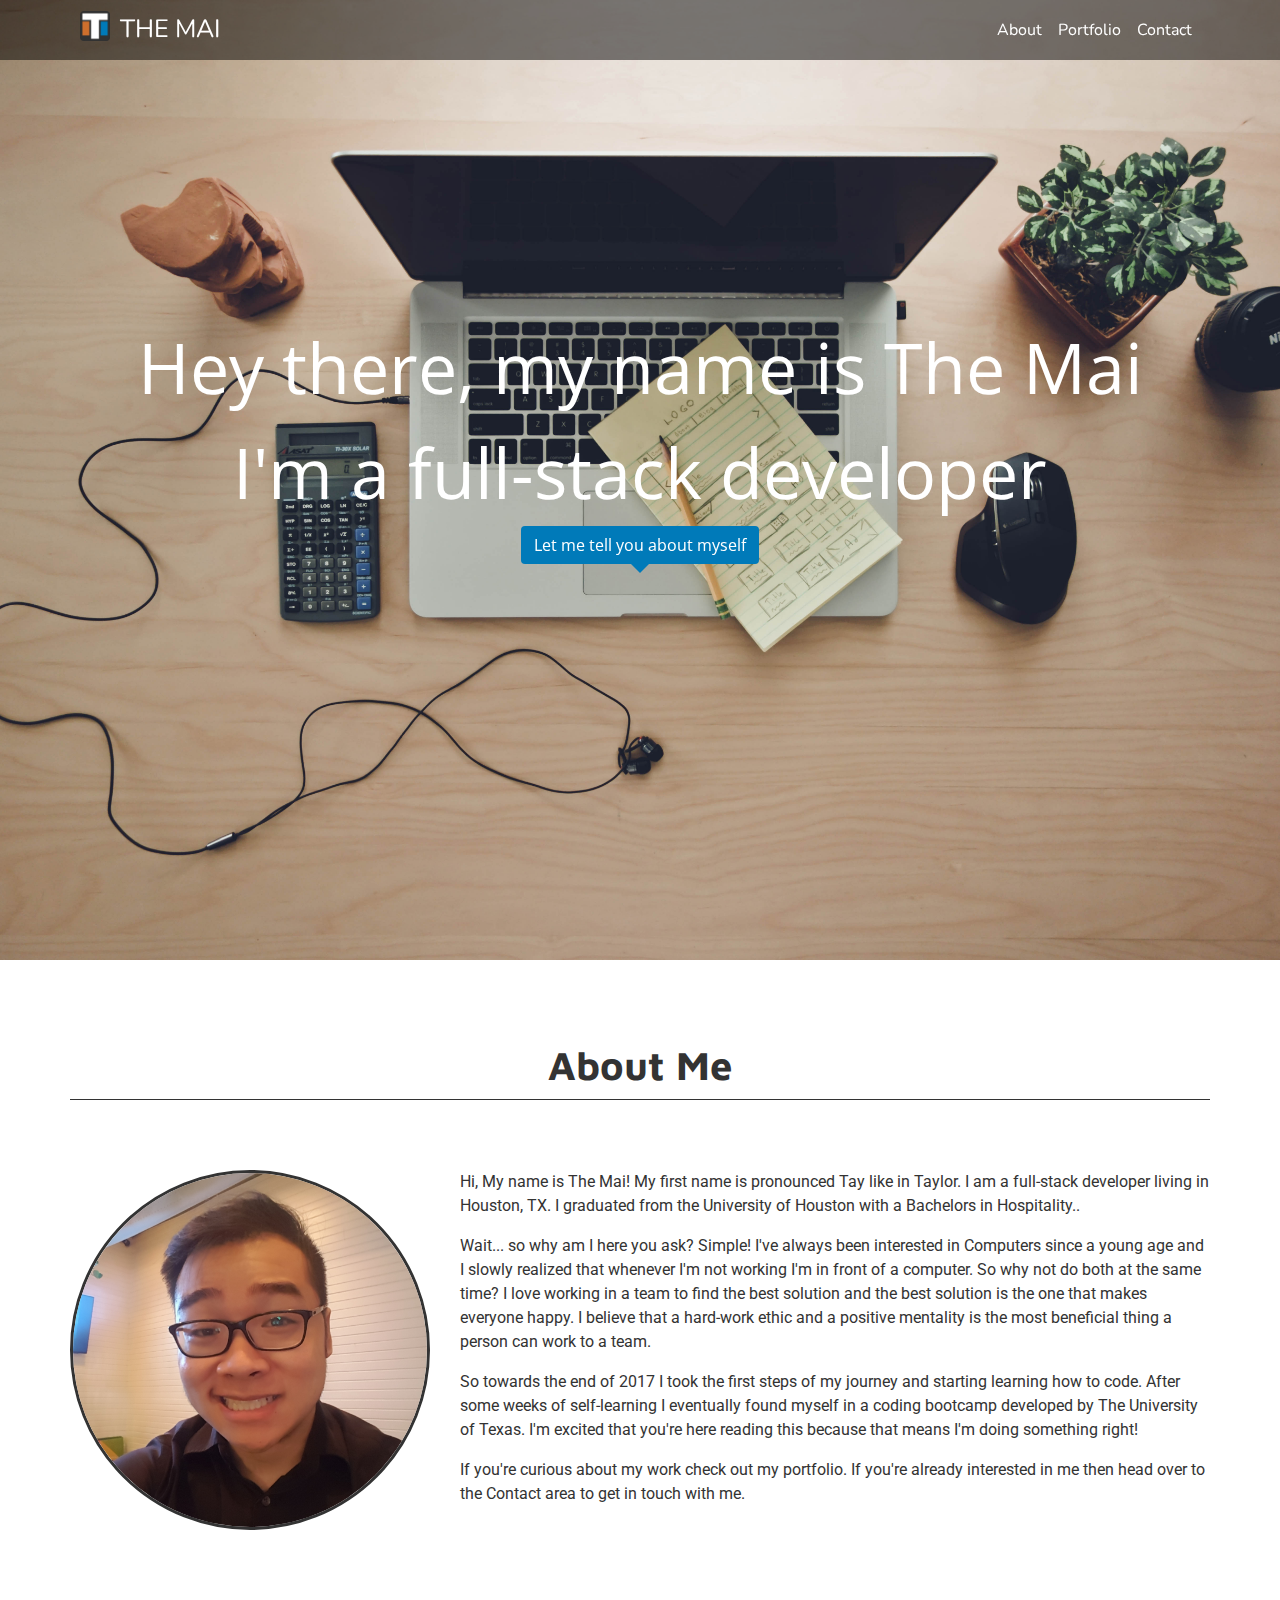
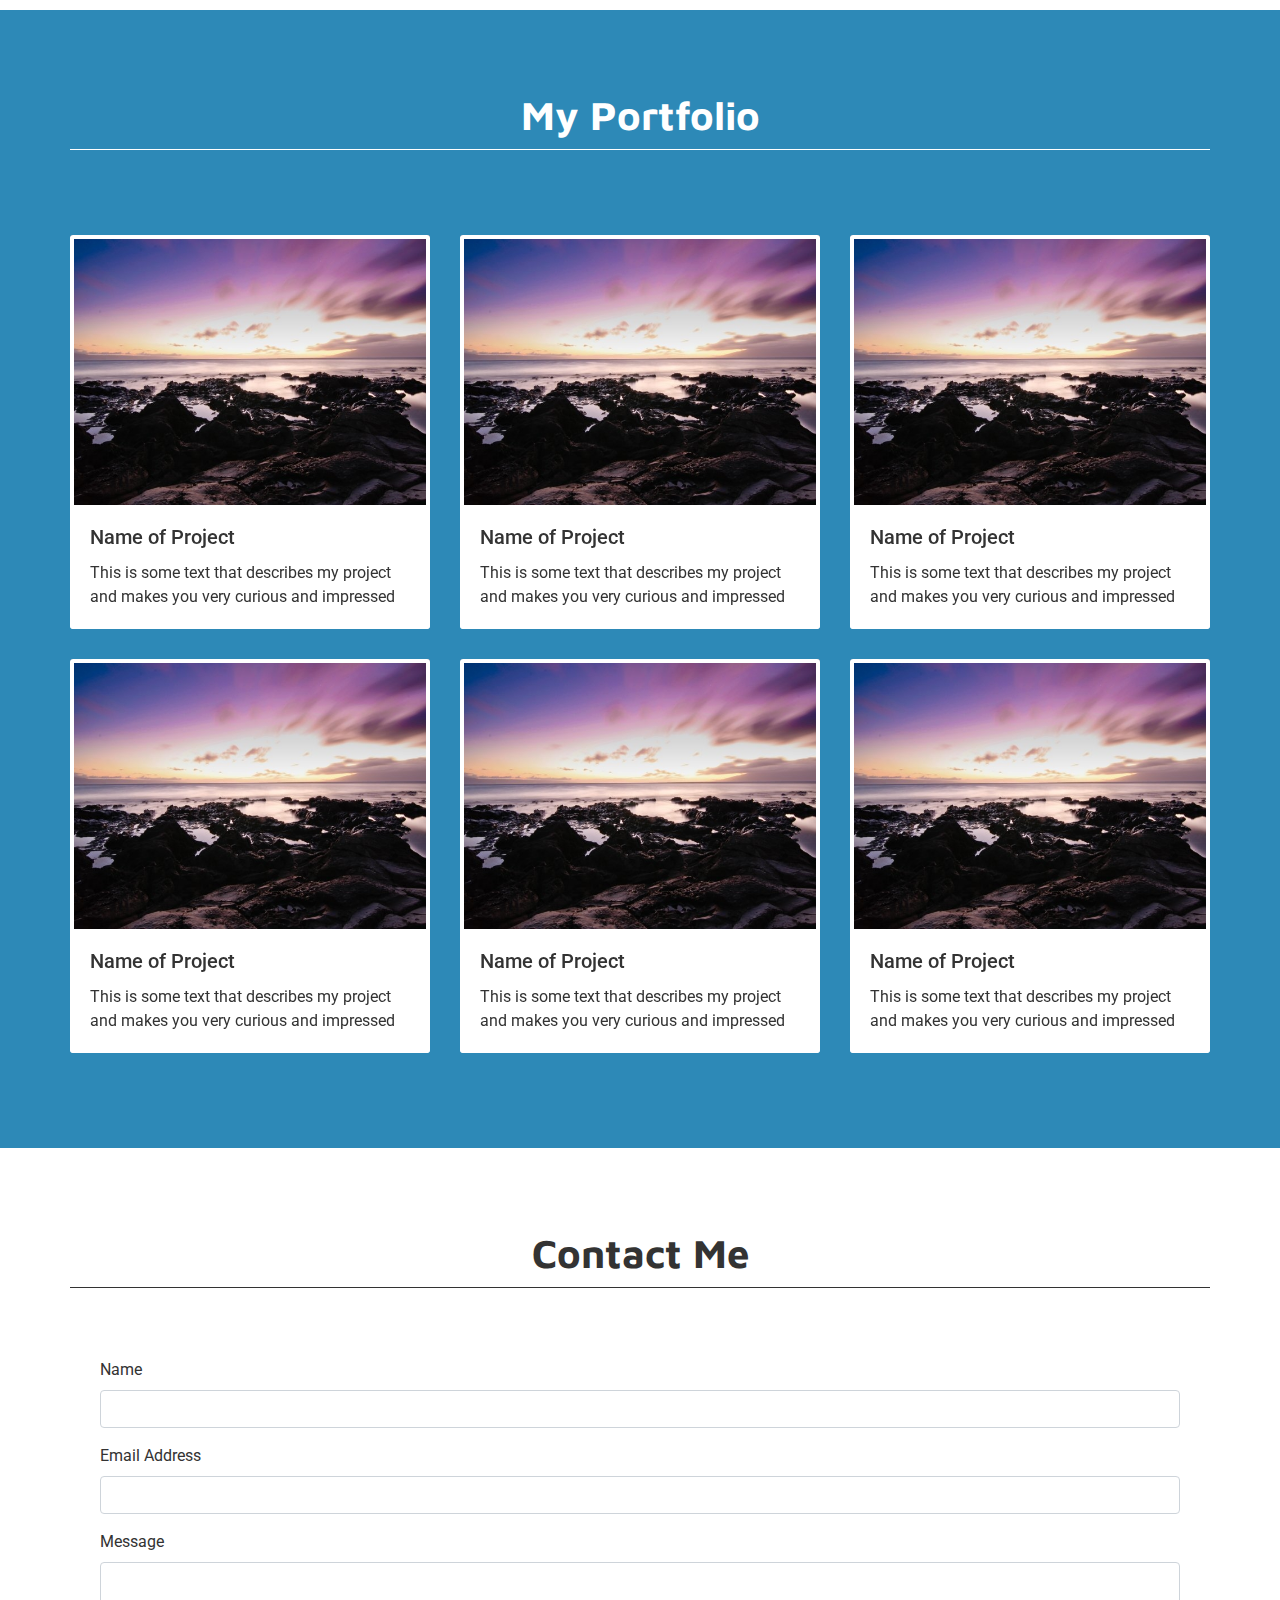
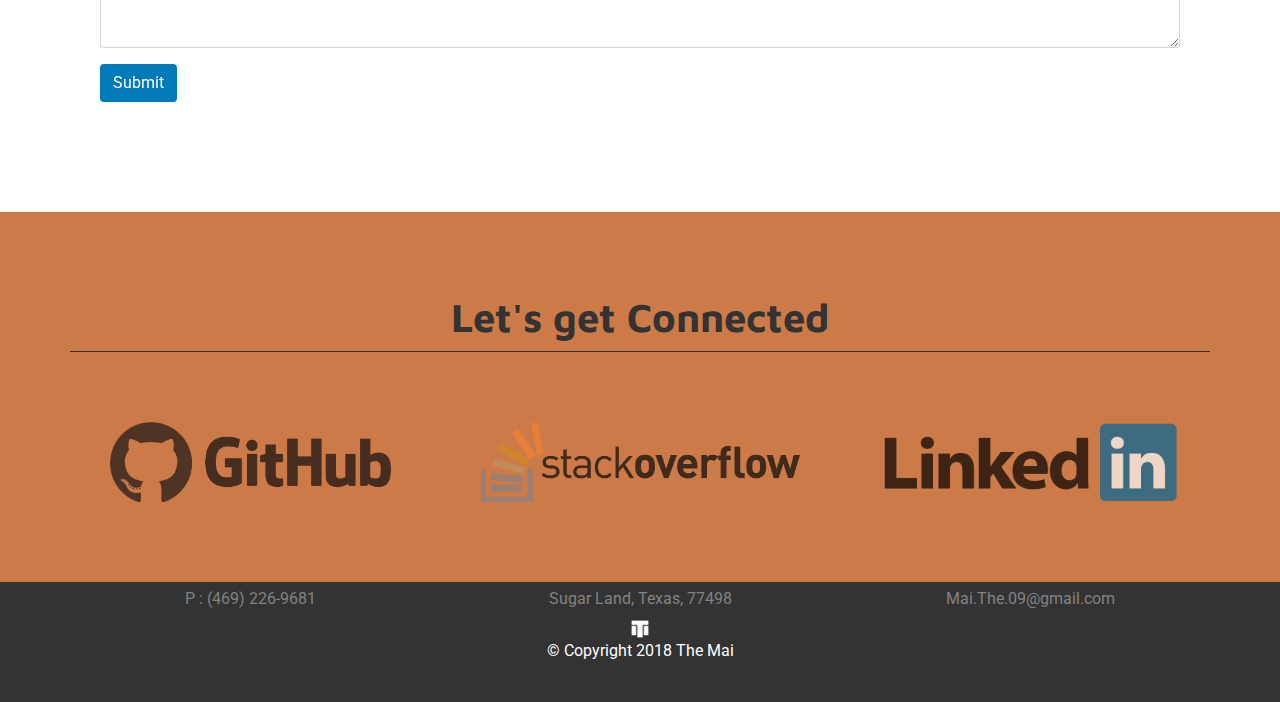
<file: index.html>
<!DOCTYPE html>
<html lang="en">

<head>
    <meta charset="UTF-8">
    <meta name="viewport" content="width=device-width, initial-scale=1.0">
    <meta http-equiv="X-UA-Compatible" content="ie=edge">

    <link rel="stylesheet" href="./assets/css/reset.css">
    <link rel="stylesheet" href="https://maxcdn.bootstrapcdn.com/bootstrap/4.0.0/css/bootstrap.min.css" integrity="sha384-Gn5384xqQ1aoWXA+058RXPxPg6fy4IWvTNh0E263XmFcJlSAwiGgFAW/dAiS6JXm"
        crossorigin="anonymous">
    <script src="https://maxcdn.bootstrapcdn.com/bootstrap/4.0.0/js/bootstrap.min.js" integrity="sha384-JZR6Spejh4U02d8jOt6vLEHfe/JQGiRRSQQxSfFWpi1MquVdAyjUar5+76PVCmYl"
        crossorigin="anonymous"></script>
    <link href="https://fonts.googleapis.com/css?family=Open+Sans:700|Nunito|Roboto|Maven+Pro:700" rel="stylesheet">
    <link rel="stylesheet" href="./assets/css/hover.css">
    <link rel="stylesheet" href="./assets/css/style.css">

    <link rel="icon" href="./assets/images/favicon.ico">

    <title>The Mai | I Make Things</title>
</head>

<body>
    <!-- Sticky Banner-->
    <div class="banner-wrapper sticky-top">
        <div class="cointainer">
            <nav class="navbar navbar-dark navbar-expand-lg">
                <!-- Brand and Logo -->
                <a class="navbar-brand" href="#">
                    <img src="./assets/images/fullicon-lighter.png" class="logo d-inline-block align-top" alt="Logo">THE MAI
                </a>
                <button class="navbar-toggler" type="button" data-toggle="collapse" data-target="#navbarNav" aria-controls="navbarNav" aria-expanded="true"
                    aria-label="Toggle navigation">
                    <span class="navbar-toggler-icon"></span>
                </button>
                <div class="collapse navbar-collapse justify-content-end" id="navbarNav">
                    <ul class="navbar-nav">
                        <li class="nav-item active">
                            <a class="nav-link hvr-underline-from-center" href="#about-section">About</a>
                        </li>
                        <li class="nav-item active">
                            <a class="nav-link hvr-underline-from-center" href="#portfolio-section">Portfolio</a>
                        </li>
                        <li class="nav-item active">
                            <a class="nav-link hvr-underline-from-center" href="#contact-section">Contact</a>
                        </li>
                    </ul>
                </div>
            </nav>
        </div>
    </div>

    <header>
        <!-- Header Background -->
        <div class="header-background"></div>
        <!-- Header Floating Text -->
        <div class="floating-text">
            Hey there, my name is The Mai
            <br/> I'm a full-stack developer
            <br/>
            <a href="#about-section">
                <button class="btn hvr-hang hvr-bubble-bottom btn-header">
                    Let me tell you about myself
                </button>
            </a>
        </div>
    </header>

    <!-- Start of Content -->
    <!-- About Section -->
    <section id="about-section" class="content-wrapper">
        <div class="cointainer">
            <div class="content">
                <div class="cointainer">
                    <h2 class="header-slate">About Me </h2>
                    <div class="row">
                        <div class="col col-md-4 col-12 align-self-center">
                            <image class="selfie" src="./assets/images/about-selfie.png" alt="Selfie" />
                        </div>
                        <div class="col col-md-8 col-12">
                            <p>
                                Hi, My name is The Mai! My first name is pronounced Tay like in Taylor. I am a full-stack developer living in Houston, TX.
                                I graduated from the University of Houston with a Bachelors in Hospitality..
                            </p>
                            <p> Wait... so why am I here you ask? Simple! I've always been interested in Computers since a young
                                age and I slowly realized that whenever I'm not working I'm in front of a computer. So why
                                not do both at the same time? I love working in a team to find the best solution and the
                                best solution is the one that makes everyone happy. I believe that a hard-work ethic and
                                a positive mentality is the most beneficial thing a person can work to a team.
                            </p>
                            <p>
                                So towards the end of 2017 I took the first steps of my journey and starting learning how to code. After some weeks of self-learning
                                I eventually found myself in a coding bootcamp developed by The University of Texas. I'm
                                excited that you're here reading this because that means I'm doing something right!
                            </p>
                            <p>
                                If you're curious about my work check out my portfolio. If you're already interested in me then head over to the Contact
                                area to get in touch with me.
                            </p>
                        </div>
                    </div>
                </div>
            </div>
        </div>
    </section>
    <!-- Portfolio Section -->
    <section id="portfolio-section" class="content-wrapper">
        <div class="cointainer">
            <div class="content">
                <h2 class="header-slate">My Portfolio </h2>
                <div class="row">
                    <div class="card-slot col-lg-4 col-md-6 col-sm-12">
                        <a href="#" class="card hvr-outline-out">
                            <img class="card-img-top" src="./assets/images/placeholder.jpg" alt="Card Image" />
                            <div class="card-body">
                                <h5 class="card-title">Name of Project</h5>
                                <p class="card-text">
                                    This is some text that describes my project and makes you very curious and impressed
                                </p>
                            </div>
                        </a>
                    </div>
                    <div class="card-slot col-lg-4 col-md-6 col-sm-12">
                        <a href="#" class="card hvr-outline-out">
                            <img class="card-img-top" src="./assets/images/placeholder.jpg" alt="Card Image" />
                            <div class="card-body">
                                <h5 class="card-title">Name of Project</h5>
                                <p class="card-text">
                                    This is some text that describes my project and makes you very curious and impressed
                                </p>
                            </div>
                        </a>
                    </div>
                    <div class="card-slot col-lg-4 col-md-6 col-sm-12">
                        <a href="#" class="card hvr-outline-out">
                            <img class="card-img-top" src="./assets/images/placeholder.jpg" alt="Card Image" />
                            <div class="card-body">
                                <h5 class="card-title">Name of Project</h5>
                                <p class="card-text">
                                    This is some text that describes my project and makes you very curious and impressed
                                </p>
                            </div>
                        </a>
                    </div>
                    <div class="card-slot col-lg-4 col-md-6 col-sm-12">
                        <a href="#" class="card hvr-outline-out">
                            <img class="card-img-top" src="./assets/images/placeholder.jpg" alt="Card Image" />
                            <div class="card-body">
                                <h5 class="card-title">Name of Project</h5>
                                <p class="card-text">
                                    This is some text that describes my project and makes you very curious and impressed
                                </p>
                            </div>
                        </a>
                    </div>
                    <div class="card-slot col-lg-4 col-md-6 col-sm-12">
                        <a href="#" class="card hvr-outline-out">
                            <img class="card-img-top" src="./assets/images/placeholder.jpg" alt="Card Image" />
                            <div class="card-body">
                                <h5 class="card-title">Name of Project</h5>
                                <p class="card-text">
                                    This is some text that describes my project and makes you very curious and impressed
                                </p>
                            </div>
                        </a>
                    </div>
                    <div class="card-slot col-lg-4 col-md-6 col-sm-12">
                        <a href="#" class="card hvr-outline-out">
                            <img class="card-img-top" src="./assets/images/placeholder.jpg" alt="Card Image" />
                            <div class="card-body">
                                <h5 class="card-title">Name of Project</h5>
                                <p class="card-text">
                                    This is some text that describes my project and makes you very curious and impressed
                                </p>
                            </div>
                        </a>
                    </div>
                </div>
            </div>
        </div>

        </div>
        </div>
    </section>

    <!-- Contact Section -->
    <section id="contact-section" class="content-wrapper">
        <div class="cointainer">
            <div class="content">
                <h2 class="header-slate">Contact Me</h2>
                <form>
                    <div class="form-group">
                        <label for="nameForm">Name</label>
                        <input id="nameForm" class="form-control">
                    </div>
                    <div class="form-group">
                        <label for="emailForm">Email Address</label>
                        <input id="emailForm" class="form-control">
                    </div>
                    <div class="form-group">
                        <label for="messageForm">Message</label>
                        <textarea class="form-control" id="messageForm" rows="3"></textarea>
                    </div>
                    <button class="btn btn-header hvr-grow">
                        Submit
                    </button>
                </form>
            </div>
        </div>
    </section>

    <!-- Connect Section -->
    <section id="connect-section" class="content-wrapper">
        <div class="cointainer">
            <div class="content">
                <h2 class="header-slate">Let's get Connected</h2>
                <!-- Social Media Icons Go here -->
                <div class="row">
                    <div class="soc-button col col-md-4 col-12 text-center">
                        <a href="https://github.com/RealTayy" target=”_blank”>
                            <img class="connect-logo hvr-grow" src="./assets/images/github.png" alt="github logo" />
                        </a>
                    </div>
                    <div class="soc-button col col-md-4 col-12 text-center">
                        <a href="https://stackoverflow.com/users/8123099/tay-mai" target=”_blank”>
                            <img class="connect-logo hvr-grow" src="./assets/images/stack.png" alt="stack overflow logo" />
                        </a>
                    </div>
                    <div class="soc-button col col-md-4 col-12 text-center">
                        <a href="https://www.linkedin.com/in/the-mai-44703b91/" target=”_blank”>
                            <img class="connect-logo hvr-grow" src="./assets/images/linked.png" alt="linkedin logo" />
                        </a>
                    </div>
                </div>
            </div>
        </div>
    </section>

    <!-- Footer -->
    <footer class="footer-wrapper">
        <div class="cointainer">
            <div class="row">
                <div class="footer-text col text-center">
                    P : (469) 226-9681
                </div>
                <div class="footer-text col text-center">
                    Sugar Land, Texas, 77498
                </div>
                <div class="footer-text col text-center">
                    Mai.The.09@gmail.com
                </div>
            </div>
            <div class="row justify-content-center">
                <div class="copyright col text-center">
                    <img class="mini-logo" src="./assets/images/white-mini-nobg.png" alt="mini logo" />
                    </br>
                    &copy; Copyright 2018 The Mai
                </div>
            </div>
        </div>
    </footer>

</body>


</html>
</file>
<file: assets/css/style.css>
header {            
    height: 100vh;
    width: 100%;
    
}

.header-background {            
    position: fixed;
    top: 0;
    background: url("../images/header-bg2.jpeg") no-repeat center;    
    background-size: cover;
    height: calc(100vh + 60px); /* Set this to same as height in banner-wrapper pls */
    width: inherit;
}

.banner-wrapper {            
    margin: auto;    
    font-family: 'Nunito', sans-serif;        
    background: url("../images/black50.png");
    height: 60px; /* Change stuff in header-background when you change this pls*/
}

.header-bg {    
    width: inherit;             
}

.navbar {    
    width: inherit;    
    height: 60px;
    background: none; 
    padding: 0 10px 0 10px;           
}

.navbar-brand {
    font-size: 25px;
}

.logo {
    height: 30px;
    width: 30px;
    margin-right: 10px;

}

.cointainer {
    width: 1140px;
    margin: auto;    
}

h1 {    
    font-weight: bold;        
    color: #ffffff;
    line-height: 60px;
    margin: 0;
}

.floating-text {
    position: fixed;
    width: inherit;         
    top: 35vh;
    font-size: 70px;    
    font-family: 'Open Sans', sans-serif;        
    color: #fff;
    text-align: center;             
}

.btn {
    background: #007AB9;
    color: #fff; 
}

.btn-header {       
    top:-40px;    
}

.content-wrapper {        
    position: relative;  
    padding: 80px 0 80px 0;    
    width: inherit;
    background: white;
    border-top: 1px solid transparent;    
    font-family: 'Roboto', sans-serif;
    color: #333;
}

.clearfix::after {
    content: "";
    clear: both;
    display: table;
}

.btn:focus, .btn:active {    
    box-shadow: none;
}

a:hover {
    text-decoration: none;
}

.header-slate {        
    margin-bottom: 70px;
    padding-bottom: 10px ;    
    font-family: 'Maven Pro', sans-serif;
    font-weight: bolder;
    text-align: center;
    font-size: 40px;    
    
    border-bottom: 1px solid #333;
}

.selfie {    
    height: inherit;
    width: inherit;    
    border-radius: 50%;
    border: 3px solid #333;
}

#portfolio-section {
    background: #2D89B7;
    color: #fff;
}

#portfolio-section .header-slate {
    border-color: #fff;
}

form {
    margin: 30px;
}

#connect-section {
    background: #CC7A47;
}

.connect-logo {
    opacity: .7;
    height: 80px;
}

.connect-logo:hover {
    opacity: 1;
}

.footer-wrapper {
    position: relative;
    padding: 5px;      
    height: 120px;  
    width: inherit;
    background: #333;    
    font-family: 'Roboto', sans-serif;
    color: #828282;
}

.mini-logo {    
    margin-top: .5rem;
    height: 20px;
    width: 20px;
}

.copyright {
    color: #fff;
}

.card-slot {
    padding: 15px;
}

.card {
    color: #333;
    border-width: 0px;    
}

.card:hover {
    color: #333;
}

/* Large */
@media (max-width: 1200px) and (min-width: 993px){
    .cointainer {
        width: 960px;
    }
    .connect-logo {        
        height: 60px;
    }
    .floating-text {
        font-size: 60px;
    }
}

/* Medium */
@media (max-width: 992px) {
    .cointainer {
        width: 720px;
    }
    .connect-logo {        
        height: 40px;
    }
    .floating-text {
        font-size: 45px;
    }
    .btn-header {
        top: -20px;
    }
    .logo {
        width: 40px;
        height: 40px;
    }
}

/* Small */
@media (max-width: 767px) {
    .cointainer {
        width: 540px;
    }
    .connect-logo {        
        height: 100px;
    }
    .soc-button {
        padding: 15px 0 15px 0;
    }
    .floating-text {        
        font-size: 20px;
    }
    .btn-header {
        top: 20px;
    }
    .selfie {
        padding: 0 2rem 2rem 2rem;        
        border: none;
    }
    p {
        margin: 0 16px 16px 16px;
    }
    
}

@media (max-width: 576px) {
    .cointainer {
        width: 100%;
    }
    .connect-logo {        
        height: 60px;        
    }
    .col {
        padding: 0;
    }
    .soc-button {
        padding: 15px 0 15px 0;
    }
    .row {
        width: 100%;
        margin: 0;
    }
}
</file>
